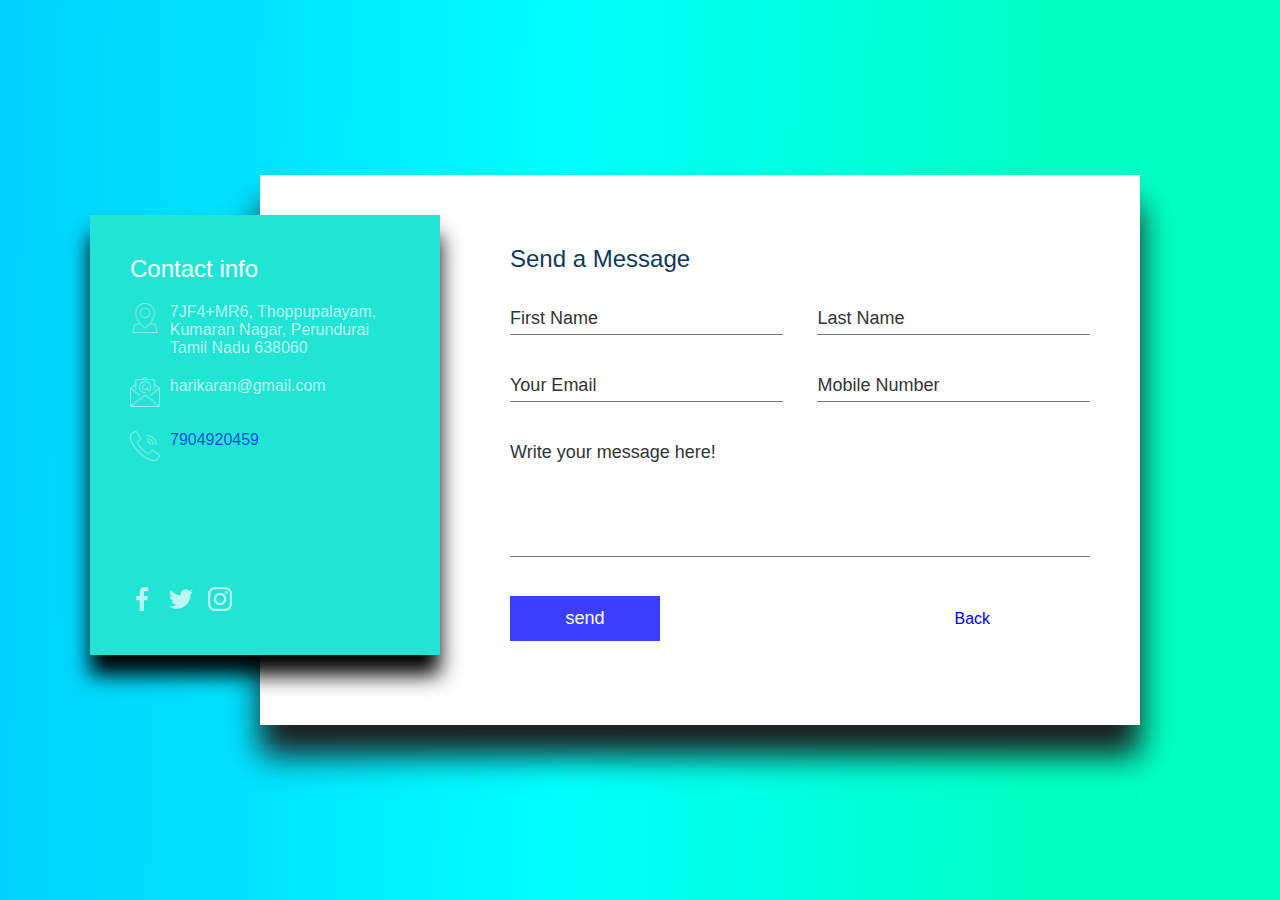
<file: contact.html>
<!DOCTYPE html>
<html lang="en">
<head>
  <meta charset="UTF-8">
  <meta http-equiv="X-UA-Compatible" content="IE=edge">
  <link rel="stylesheet" href="contact.css">
  <meta name="viewport" content="width=device-width, initial-scale=1.0">
  <link href="https://fonts.googleapis.com/css2?family=Poppins&display=swap" rel="stylesheet">
  <title>Contact</title>
</head>
<body>
  <section >
    <div class="container">
      <div class="contactinfo">
        <div>
           <h2>Contact info</h2>
          <ul class="info">
            <li>
              <span><a href="https://www.google.com/maps/search/11.275941,+77.607145" target="_blank"><img src="img/location.png"></a></span>
              <span>7JF4+MR6, Thoppupalayam, Kumaran Nagar, Perundurai<br> Tamil Nadu 638060</span>
            </li>
            <li>
              <span><img src="img/mail.png"></span>
              <span>harikaran@gmail.com</span>
            </li>
            <li>
              <span><img src="img/call.png"></i></span>
              <span class="call"><a href="tel:7904920459">7904920459</a></span>
            </li>
           </ul>
           </div>
          <ul class="sci">
            <li><a href="https://www.facebook.com/konguengineeringcollegeperundurai/" target="_blank"><img src="img/1.png"></a></li>
            <li><a href="https://twitter.com/konguofficial" target="_blank"><img src="img/2.png"></a></li>
            <li><a href="https://www.instagram.com/konguengineeringcollege" target="_blank"><img src="img/3.png"></a></li>
          </ul>
      </div>
      <div class="contactform">
        <h2>Send a Message</h2>
        <form >
          <div class="formbox">
            <div class="inputbox w50">
              <input type="text" name="" required>
              <span>First Name</span>
            </div>
            <div class="inputbox w50">
              <input type="text" name="" required>
              <span>Last Name</span>
            </div>
            <div class="inputbox w50" >
              <input type="text" name="" id="email" required>
              <span>Your Email</span>
            </div>
            <div class="inputbox w50">
              <input type="text" name="" required>
              <span>Mobile Number</span>
            </div>
            <div class="inputbox w100">
              <textarea type="text" name="" required></textarea>
              <span>Write your message here!</span>
            </div>
            <div class="inputbox w100">
              <input type="submit" value="send">
              <a href="index.html" class="back">Back</a>
            </div>
          </div>
        </form>
      </div>
    </div>
  </section>  
</body>
</html>
</file>
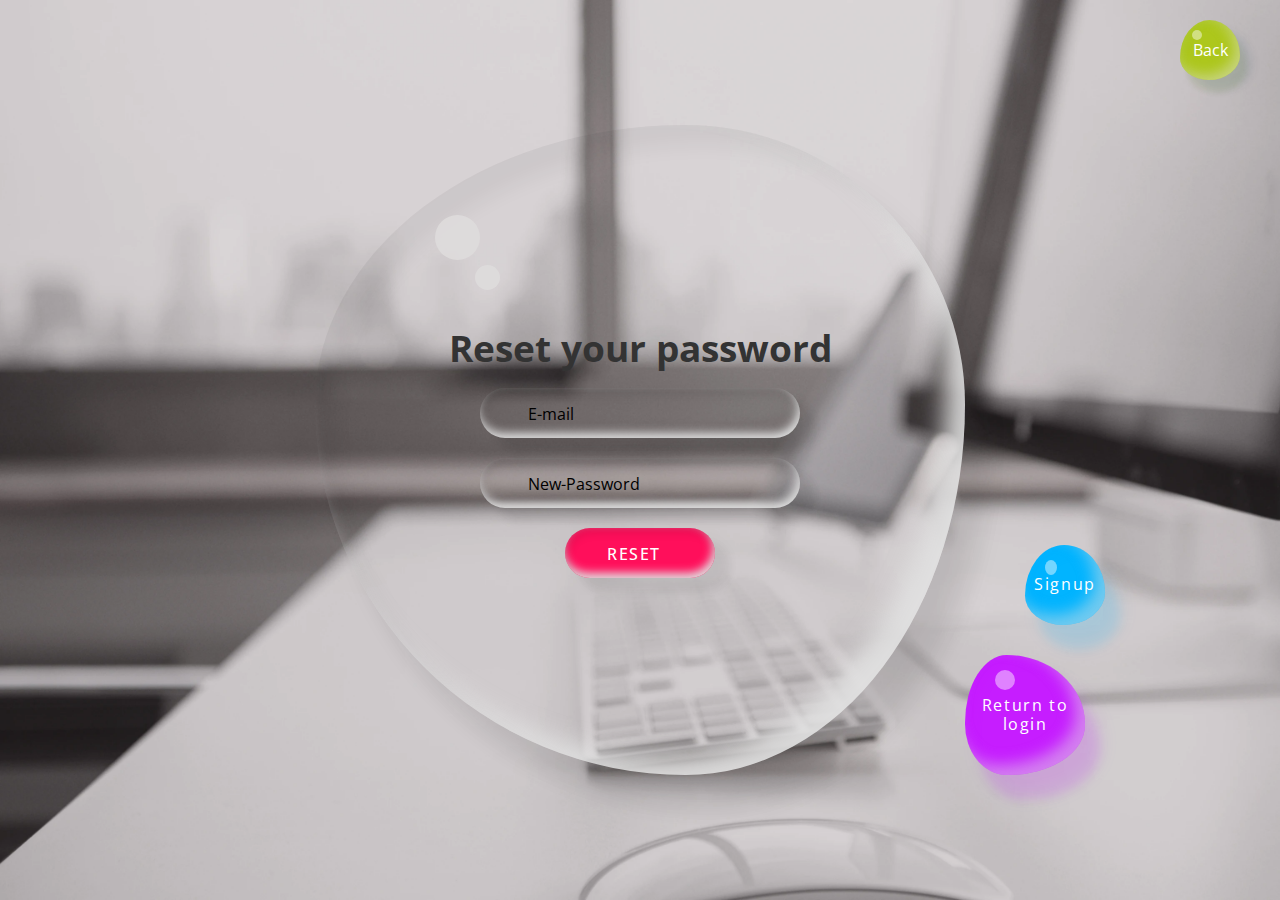
<file: forgot.html>
<!DOCTYPE html>
<html>
  <head>
  <meta charset="utf-8">
  <meta http-equiv="X-UA-Compatible" content="IE=edge">
  <link rel="preconnect" href="https://fonts.googleapis.com">
  <link rel="preconnect" href="https://fonts.gstatic.com" crossorigin>
  <link href="https://fonts.googleapis.com/css2?family=Open+Sans&display=swap" rel="stylesheet">
  <meta name="viewport" content="width=device-width, initial-scale=1">
    <link rel="stylesheet" type="text/css" href="forgot.css">
  </head>
  <body>
    <a href="index.html" class="back">Back</a>
    <div class="container">
      <div class="drop">
        <div class="content">
          <h2>Reset your password</h2>
          <form>
            <div class="inputBox" style="padding-left: 40px; padding-right: 40px;">
              <input type="text" name="nemail" placeholder="E-mail" required="">
            </div>
            <div class="inputBox" style="padding-left: 40px; padding-right: 40px;">
              <input type="password" name="npassword" placeholder="New-Password" required="">
            </div>
            <div class="inputBox">
              <input type="submit" value="Reset">
            </div>
          </form>
        </div>
      </div>
      <a href="login.html" class="btns">Return to login</a>
      <a href="signup.html" class="btns signup">Signup</a>
    </div>
  </body>
</file>
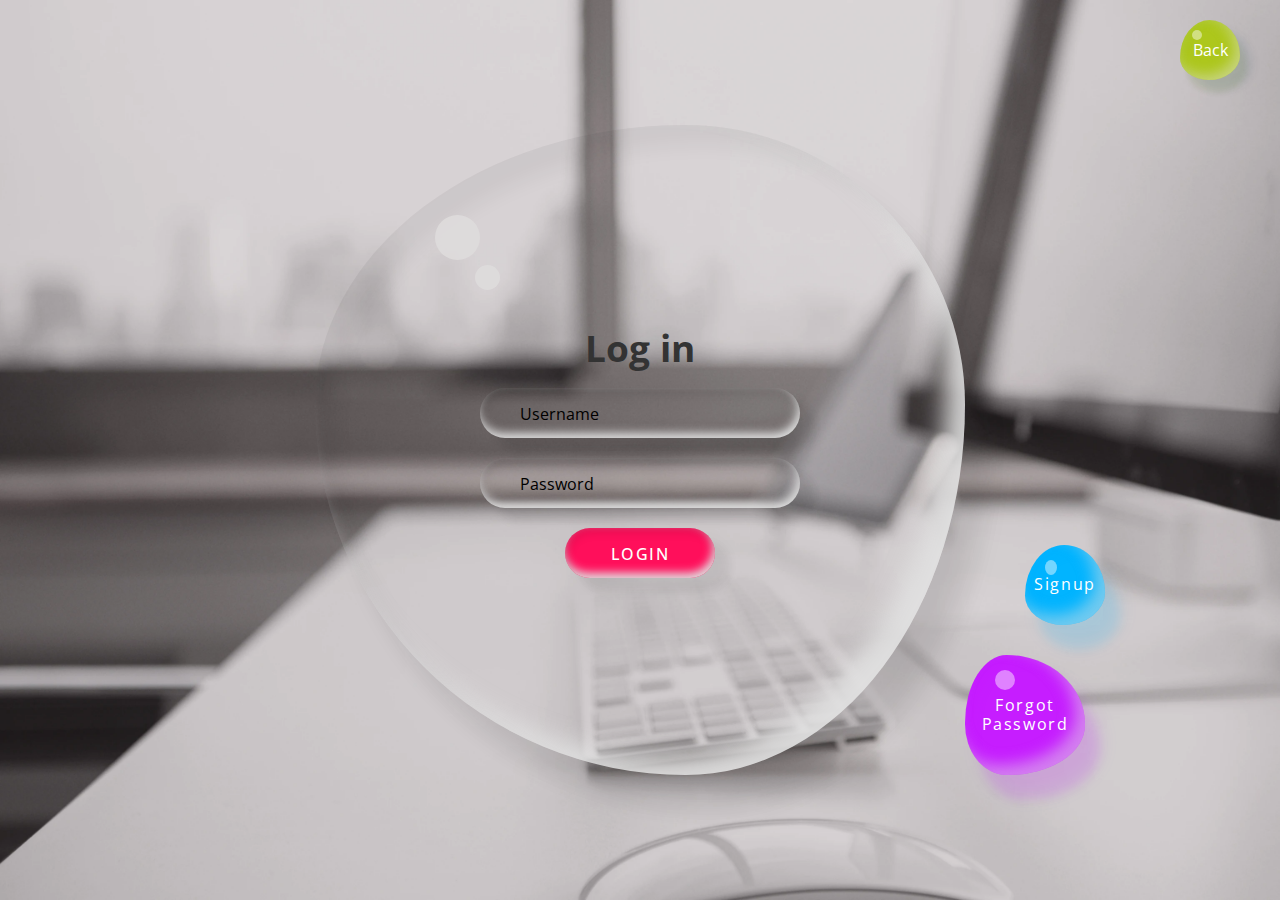
<file: login.html>
<!DOCTYPE html>
<html>
  <head>
  <meta charset="utf-8">
  <meta http-equiv="X-UA-Compatible" content="IE=edge">
  <link rel="preconnect" href="https://fonts.googleapis.com">
  <link rel="preconnect" href="https://fonts.gstatic.com" crossorigin>
  <link href="https://fonts.googleapis.com/css2?family=Open+Sans&display=swap" rel="stylesheet">
  <meta name="viewport" content="width=device-width, initial-scale=1">
    <link rel="stylesheet" type="text/css" href="login.css">
  </head>
  <body>
    <a href="index.html" class="back">Back</a>
    <div class="container">
      <div class="drop">
        <div class="content">
          <h2>Log in</h2>
          <form method="POST" action="logincheck.php" >
            <div class="inputBox" id="user">
              <input type="text" name="username" placeholder="Username" required="">
            </div>
            <div class="inputBox" id="user">
              <input type="password" name="password" placeholder="Password" required="">
            </div>
            <div class="inputBox">
              <input type="submit" value="login">
            </div>
          </form>
        </div>
      </div>
      <a href="forgot.html" class="btns">Forgot Password</a>
      <a href="signup.html" class="btns signup">Signup</a>
    </div>
  </body>
</file>
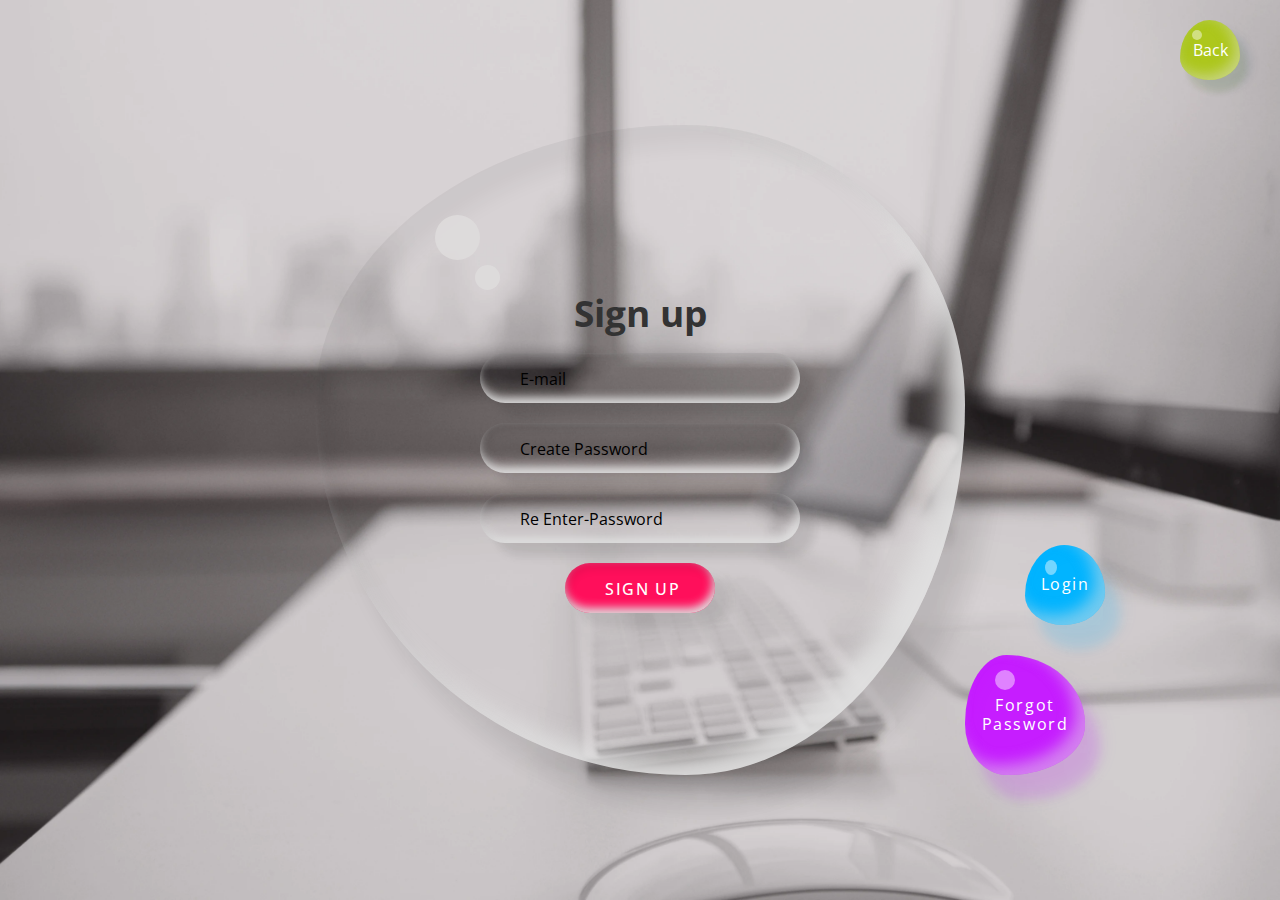
<file: signup.html>
<!DOCTYPE html>
<html>
  <head>
  <meta charset="utf-8">
  <meta http-equiv="X-UA-Compatible" content="IE=edge">
  <link rel="preconnect" href="https://fonts.googleapis.com">
  <link rel="preconnect" href="https://fonts.gstatic.com" crossorigin>
  <link href="https://fonts.googleapis.com/css2?family=Open+Sans&display=swap" rel="stylesheet">
  <meta name="viewport" content="width=device-width, initial-scale=1">
    <link rel="stylesheet" type="text/css" href="signup.css">
  </head>
  <body>
    <a href="index.html" class="back">Back</a>
    <div class="container">
      <div class="drop">
        <div class="content">
          <h2>Sign up</h2>
          <form>
            <div class="inputBox">
              <input type="text" name="email" placeholder="E-mail" required="">
            </div>
            <div class="inputBox">
              <input type="password" name="Password1" placeholder="Create Password" required="">
            </div>
            <div class="inputBox">
              <input type="password" name="Password2" placeholder="Re Enter-Password" required="">
            </div>
            <div class="inputBox">
              <input type="submit" value="sign up">
            </div>
          </form>
        </div>
      </div>
      <a href="forgot.html" class="btns">Forgot Password</a>
      <a href="login.html" class="btns signup">Login</a>
    </div>
  </body>
</file>
<file: contact.css>
*
{
  margin: 0;
  padding: 0;
  text-decoration: none;
  scroll-behavior: smooth;
  box-sizing: border-box;
}
.nav
{
  position: sticky;
  font-size: 1.1em;
  justify-content: space-between;
}

.main img
{
  width: 100%;
  position: relative;
  display: flex;
  justify-content: center;
  max-height: 700px;
}

.imgbox
{
  display: flex;
  position: relative;
  box-sizing: border-box;
  width: 55%;
  margin: 20px;
} 
section
{
  position: relative;
  display: flex;
  justify-content: center;
  font-family: sans-serif;
  align-items:center ;
  min-height: 100vh;
  /* ff 3.6+ */
  background:-moz-linear-gradient(91deg, rgba(0, 210, 255, 1) 0%, rgba(0, 226, 255, 1) 19%, rgba(0, 255, 255, 1) 44%, rgba(0, 255, 197, 1) 80%, rgba(0, 255, 197, 1) 98%); 

  /* safari 5.1+,chrome 10+ */
  background:-webkit-linear-gradient(91deg, rgba(0, 210, 255, 1) 0%, rgba(0, 226, 255, 1) 19%, rgba(0, 255, 255, 1) 44%, rgba(0, 255, 197, 1) 80%, rgba(0, 255, 197, 1) 98%);

  /* opera 11.10+ */
  background:-o-linear-gradient(91deg, rgba(0, 210, 255, 1) 0%, rgba(0, 226, 255, 1) 19%, rgba(0, 255, 255, 1) 44%, rgba(0, 255, 197, 1) 80%, rgba(0, 255, 197, 1) 98%);

  /* ie 6-9 */
  filter: progid:DXImageTransform.Microsoft.gradient( startColorstr='#00FFC5', endColorstr='#00D2FF', GradientType=0 );

  /* ie 10+ */
  background:-ms-linear-gradient(91deg, rgba(0, 210, 255, 1) 0%, rgba(0, 226, 255, 1) 19%, rgba(0, 255, 255, 1) 44%, rgba(0, 255, 197, 1) 80%, rgba(0, 255, 197, 1) 98%);

  /* global 94%+ browsers support */
  background:linear-gradient(91deg, rgba(0, 210, 255, 1) 0%, rgba(0, 226, 255, 1) 19%, rgba(0, 255, 255, 1) 44%, rgba(0, 255, 197, 1) 80%, rgba(0, 255, 197, 1) 98%);

}
section::before
{
  content:'';
  position: absolute;
  top: 0;
  left: 0;
  width: 50%;
  height: 100%;
}
section .container
{
  position: relative;
  min-width: 1100px;
  min-height: 550px;
  display: flex;
  z-index:1000;
}
section .container .contactinfo
{
  position: absolute;
  top: 40px;
  width: 350px;
  height: calc(100% - 20%);
  background: rgb(33, 228, 212);
  z-index: 1;
  padding: 40px;
  display: flex;
  flex-direction: column;
  justify-content: space-between;
  box-shadow: 0 20px 20px rgb(0, 0, 0.02);
}
section .container .contactinfo h2
{
  color: #fff;
  font-size: 24px;
  font-weight: 500;
}
section .container .contactinfo .info{
  position: relative;
  margin: 20px 0;
}
section .container .contactinfo .info li{
  position: relative;
  list-style: none;
  display: flex;
  margin: 20px 0;
  cursor: pointer;
  align-items: flex-start;
}
section .container .contactinfo .info li span:nth-child(1)
{
  width: 30px;
  min-width: 30px;
}
section .container .contactinfo .info li span:nth-child(1) img
{
  max-width: 100%;
  filter: invert(1);
  opacity: 0.5;
}
section .container .contactinfo .info li span:nth-child(2)
{
  color: #fff;
  margin-left: 10px;
  font-weight: 300;
  opacity: 0.7;
}
section .container .contactinfo .info li:hover span:nth-child(1) img,
section .container .contactinfo .info li:hover span:nth-child(2)
{
  opacity: 1;
}
section .container .contactinfo .sci
{
  position: relative;
  display: flex;
}

section .container .contactinfo .sci li
{
  list-style: none;
  margin-right: 15px;
}
section .container .contactinfo .sci li a
{
  text-decoration: none;
}
section .container .contactinfo .sci li a img
{
  filter: invert(1);
  opacity: 0.7;
}
section .container .contactinfo .sci li:hover a img
{
  opacity: 1;
}
section .container .contactform
{
  position: absolute;
  padding: 70px 50px;
  background: #fff;
  margin-left: 170px;
  padding-left: 250px;
  width: 80%;
  height: 100%;
  box-shadow: 0 30px 30px rgb(29, 28, 28);
}
section .container .contactform h2
{
  color: #0f3959;
  font-size: 24px;
  font-weight: 500;
}
section .container .contactform .formbox
{
  position: relative;
  display: flex;
  justify-content: space-between;
  flex-wrap: wrap;
  padding-top: 30px;
}
section .container .contactform .formbox .inputbox
{
  position: relative;
  margin: 0 0 35px 0;
}
section .container .contactform .formbox .inputbox.w50
{
  width: 47%;
}
section .container .contactform .formbox .inputbox.w100
{
  width: 100%;
}
section .container .contactform .formbox .inputbox input,
section .container .contactform .formbox .inputbox textarea
{
  width: 100% !important;
  padding: 5px 0;
  resize: none;
  font-size: 18px;
  font-weight: 300;
  color: #333;
  border: none;
  border-bottom: 1px solid #777;
  outline: none;
}
section .container .contactform .formbox .inputbox textarea{
 min-height: 120px;
}
section .container .contactform .formbox .inputbox span
{
  position: absolute;
  left: 0;
  padding: 5px 0;
  font-size: 18px;
  font-weight: 300;
  color: #333;
  transition: 0.3s;
  pointer-events: none;
}
section .container .contactform .formbox .inputbox input:valid ~ span,
section .container .contactform .formbox .inputbox input:focus ~ span,
section .container .contactform .formbox .inputbox textarea:focus ~ span,
section .container .contactform .formbox .inputbox textarea:valid ~ span
{
  transform:  translateY(-20px);
  font-size: 12px;
  font-weight: 400;
  letter-spacing: 1px;
  color: #ff568c;
}
section .container .contactform .formbox .inputbox input[type="submit"]
{
  position: relative;
  cursor: pointer;
  background: #3c3fff;
  color: #fff;
  border: none;
  max-width: 150px;
  padding: 12px;
}
section .container .contactform .formbox .inputbox input[type="submit"]:hover
{
  background: #00d9ff;
}
.back
{
  margin-left: 50%;
}
@media (min-width: 768px) and (max-width: 991px)  {
#exp a
{
  padding: 15px 25px;
  border-radius: 40px;
  font-size: 22px;
  letter-spacing: 0.8px;
}
section .container
{
  position: relative;
  min-width: 600px;
  min-height: 550px;
  display: flex;
  z-index:1000;
}
section .container .contactform
{
  position: absolute;
  padding: 70px 50px;
  background: #fff;
  margin-left: 120px;
  padding-left: 250px;
  width: 80%;
  height: 100%;
  box-shadow: 0 50px 50px rgb(0, 0, 0.05);
}
  
  img
  {
    display: flex;
    justify-content: center;
    overflow-x: hidden;
  }
  section .container .contactform .formbox .inputbox span
{
  font-size: 12px;
}
}
@media (max-width: 767px) 
{
  #exp a
  {
    padding: 13px 16px;
    border-radius: 40px;
    font-size: 18px;
    letter-spacing: 0.6px;
  }
  section .container
{
  position: relative;
  min-width: 100px;
  min-height: 550px;
  display: flex;
  flex-direction:row-reverse;
}
section .container .contactform {
  display:inline-table;
  padding: 70px 50px;
  background: #fff;
  margin-left: 10px;
  width: 80%;
  height: 100%;
  box-shadow: none;
}
section .container .contactinfo {
  position:relative;
  top: 40px;
  width: 84%;
  height: calc(100% - 20%);
  background: rgb(33, 228, 212);
  margin-left: 10px;
  z-index: 1;
  padding: 40px;
  display: flex;
  flex-direction: column;
  justify-content: space-between;
  box-shadow: none;
}
section .container
{
  display: table-column;
}



  .main
  {
    display: flex;
    justify-content: center;
    overflow-x: hidden;
  }
}
@media (min-width: 1200px) and (max-width: 1550px)
{
}
@media (min-width: 1101px) and (max-width: 1200px)
{
  section .container
{
  position: relative;
  min-width: 1000px;
  min-height: 550px;
  display: flex;
  z-index:1000;
}

}


/**************desktop version*********************/
@media (min-width: 992px) and (max-width: 1100px)
{
  section .container
{
  position: relative;
  min-width: 900px;
  min-height: 550px;
  display: flex;
  z-index:1000;
}
}
</file>
<file: forgot.css>
*
{
  margin: 0;
  padding: 0;
  font-family: 'Open Sans', sans-serif;
  box-sizing: border-box;
}
body
{
  background: url("img/login.webp");
  background-size: cover;
  display: flex;
  justify-content: center;
  align-items: center;
  min-height: 100vh;
}
.container
{
  position: relative;
  display: flex;
  justify-content: center;
  align-items: center;
}
::-webkit-input-placeholder
{
  color: #000;
}
.container .drop
{
  position: relative;
  width: 650px;
  height: 650px;
  box-shadow: inset 20px 20px 20px rgba(0, 0, 0,0.05),
  25px 35px 20px rgba(0,0,0,0.05),
  25px 30px 30px rgba(0,0,0,0.05),
  inset -20px -20px 25px rgba(225,225,225,0.9);
  overflow: drop;
  display: flex;
  justify-content: center;
  align-items: center;
  border-radius: 57% 43% 43% 57% / 43% 43% 57% 57%;
}
.container .drop:hover
{
  transition: 0.5s;
  border-radius: 50%;
}
.container .drop::before
{
  content: '';
  position: absolute;
  top: 90px;
  left: 120px;
  width: 45px;
  height: 45px;
  background: #dedcdc;
  border-radius: 50%;
  opacity: 0.9;
}
.container .drop::after
{
  content: '';
  position: absolute;
  top: 140px;
  left: 160px;
  width: 25px;
  height: 25px;
  background: #dedcdc;
  border-radius: 50%;
  opacity: 0.9;
}
.container .drop .content
{
  position: relative;
  display: flex;
  justify-content: center;
  align-items: center;
  flex-direction: column;
  text-align: center;
  padding: 40px;
  gap: 15px;
}
.container .drop .content h2
{
  position: relative;
  color: #333;
  font-size: 2.3em;
}
.container .drop .content form
{
  display: flex;
  flex-direction: column;
  gap: 20px;
  justify-content: center;
  align-items: center;
}
.container .drop .content form .inputBox
{
  position: relative;
  height: 50px;
  width: 320px;
  box-shadow: inset 2px 5px 10px rgba(0, 0, 0,0.1),
  inset -2px -5px 10px rgba(225,225,225,1),
  15px 15px 10px rgba(0,0,0,0.05),
  15px 10px 10px rgba(0,0,0,0.05);
  border-radius: 25px;
}
.container .drop .content form .inputBox input
{
  border:none;
  outline: none;
  padding-top: 15px;
  padding-right: 20px;
  padding-left: 8px;
  background: transparent;
  width: 100%;
  font-size: 1em;
}
.container .drop .content form .inputBox input[type="submit"]
{
  text-transform: uppercase;
  color: #fff;
  font-size: 1em;
  cursor: pointer;
  letter-spacing: 0.1em;
  font-weight: 500;
}
.container .drop .content form .inputBox:last-child
{
  background: #ff0f5b;
  width: 150px;
  box-shadow: inset 2px 5px 10px rgba(0, 0, 0,0.1),
  inset -2px -5px 10px rgba(225,225,225,1),
  15px 15px 10px rgba(0,0,0,0.05),
  15px 10px 15px rgba(0,0,0,0.025);
  transition: 0.5s;
}
.container .drop .content form .inputBox:last-child:hover
{
  width: 180px;
  transition: 0.5s;
}
.back
{
  top: 20px;
  right: 40px;
  display: flex;
  color: #fff;
  text-decoration: none;
  animation: none;
  position: absolute;
  align-items: center;
  justify-content: center;
  width: 60px;
  height: 60px;
  border-radius: 49% 51% 52% 48% / 63% 59% 41% 37%;
  background: #adc71c;
  box-shadow: inset 5px 5px 5px rgba(134, 193, 62, 0.05),
  7px 13px 5px rgba(102, 137, 30, 0.1),
  12px 10px 10px rgba(6, 58, 80, 0.1),
  inset -5px -5px 13px rgba(225,225,225,0.5);
}
.back::before
{
  content: '';
  position: absolute;
  top: 10px;
  left: 12px;
  width: 10px;
  height: 10px;
  border-radius: 50%;
  background: #fff;
  opacity: 0.45;
}
.back:hover
{
  transition: 0.2s;
  border-radius: 50%;
}
.btns
{
  position: absolute;
  right: -120px;
  bottom: 0;
  width: 120px;
  height: 120px;
  background: #c61dff;
  display: flex;
  justify-content: center;
  align-items: center;
  cursor: pointer;
  text-decoration: none;
  color: #fff;
  line-height: 1.2em;
  letter-spacing: 0.1em;
  text-align: center;
  box-shadow: inset 10px 10px 10px rgba(190, 1, 254,0.05),
  15px 25px 10px rgba(190, 1, 254,0.1),
  15px 20px 20px rgba(190, 1, 254,0.1),
  inset -10px -10px 15px rgba(225,225,225,0.5);
  border-radius: 35% 66% 65% 35% / 57% 58% 42% 43%;
}
.btns:hover
{
  transition: 0.25s;
  border-radius: 50%;
}
.btns::before
{
  content: '';
  position: absolute;
  top: 15px;
  left: 30px;
  width: 20px;
  height: 20px;
  border-radius: 50%;
  background: #fff;
  opacity: 0.45;
}
.btns.signup
{
  bottom: 150px;
  right: -140px;
  width: 80px;
  height: 80px;
  border-radius: 49% 51% 52% 48% / 63% 59% 41% 37%;
  background: #01b4ff;
  box-shadow: inset 10px 10px 10px rgba(1, 180, 255,0.05),
  15px 25px 10px rgba(1, 180, 255,0.1),
  15px 20px 20px rgba(1, 180, 255,0.1),
  inset -10px -10px 15px rgba(225,225,225,0.5);
}
.btns.signup::before
{
  left: 20px;
  width: 12px;
  height: 15px;
}
.btns:hover
{
  transition: 0.2s;
  border-radius: 50%;
}
/*********tablet version**********/
@media (min-width: 768px) and (max-width: 991px) 
{
.container
{
  position: relative;
  display: flex;
  justify-content: center;
  align-items: center;
}
.container .drop::before
{
  content: '';
  position: absolute;
  top: 70px;
  left: 85px;
  width: 35px;
  height: 35px;
  background: #dedcdc;
  border-radius: 50%;
  opacity: 0.9;
}
.container .drop::after
{
  content: '';
  position: absolute;
  top: 110px;
  left: 130px;
  width: 15px;
  height: 15px;
  background: #dedcdc;
  border-radius: 50%;
  opacity: 0.9;
}
.container .drop .content form .inputBox
{
  position: relative;
  height: 50px;
  width: 280px;
  box-shadow: inset 2px 5px 10px rgba(0, 0, 0,0.1),
  inset -2px -5px 10px rgba(225,225,225,1),
  15px 15px 10px rgba(0,0,0,0.05),
  15px 10px 10px rgba(0,0,0,0.05);
  border-radius: 25px;
}
.container .drop
{
  position: relative;
  width: 500px;
  height: 500px;
  box-shadow: inset 20px 20px 20px rgba(0, 0, 0,0.05),
  25px 35px 20px rgba(0,0,0,0.05),
  25px 30px 30px rgba(0,0,0,0.05),
  inset -20px -20px 25px rgba(225,225,225,0.9);
}
}
/***************mobile version******************/
@media (max-width: 767px)
{
.container
{
  position: relative;
  display: flex;
  justify-content: center;
  align-items: center;
}
.container .drop
{
  position: relative;
  width: 350px;
  height: 350px;
  box-shadow: inset 20px 20px 20px rgba(0, 0, 0,0.05),
  25px 35px 20px rgba(0,0,0,0.05),
  25px 30px 30px rgba(0,0,0,0.05),
  inset -20px -20px 25px rgba(225,225,225,0.9);
}
.container .drop::before
{
  content: '';
  position: absolute;
  top: 40px;
  left: 75px;
  width: 35px;
  height: 35px;
  background: #dedcdc;
  border-radius: 50%;
  opacity: 0.9;
}
.container .drop::after
{
  content: '';
  position: absolute;
  top: 80px;
  left: 100px;
  width: 15px;
  height: 15px;
  background: #dedcdc;
  border-radius: 50%;
  opacity: 0.9;
}
.container .drop .content h2
{
  position: relative;
  color: #333;
  font-size: 2em;
}
.container .drop .content form
{
  gap: 10px;
}
.container .drop .content form .inputBox
{
  position: relative;
  height: 50px;
  width: 230px;
  box-shadow: inset 2px 5px 10px rgba(0, 0, 0,0.1),
  inset -2px -5px 10px rgba(225,225,225,1),
  15px 15px 10px rgba(0,0,0,0.05),
  15px 10px 10px rgba(0,0,0,0.05);
  border-radius: 25px;
}
.container .drop .content form .inputBox input[type="submit"]
{
  text-transform: uppercase;
  color: #fff;
  font-size: 0.9em;
  cursor: pointer;
  letter-spacing: 0;
  font-weight: 500;
}
.container .drop .content form .inputBox:last-child
{
  width: 120px;
}
.container .drop .content form .inputBox:last-child:hover
{
  width: 150px;
  transition: 0.5s;
}
.btns
{
  position: absolute;
  right: -70px;
  bottom: 0;
  width: 120px;
  height: 120px;
}
.btns.signup
{
  bottom: 150px;
  right: -70px;
  width: 80px;
  height: 80px;
}
}
</file>
<file: login.css>
*
{
  margin: 0;
  padding: 0;
  font-family: 'Open Sans', sans-serif;
  box-sizing: border-box;
}
body
{
  background: url("img/login.webp");
  background-size: cover;
  display: flex;
  justify-content: center;
  align-items: center;
  min-height: 100vh;
}
.container
{
  position: relative;
  display: flex;
  justify-content: center;
  align-items: center;
}
.container .drop
{
  position: relative;
  width: 650px;
  height: 650px;
  color: #fff;
  box-shadow: inset 20px 20px 20px rgba(0, 0, 0,0.05),
  25px 35px 20px rgba(0,0,0,0.05),
  25px 30px 30px rgba(0,0,0,0.05),
  inset -20px -20px 25px rgba(225,225,225,0.9);
  overflow: drop;
  display: flex;
  justify-content: center;
  align-items: center;
  border-radius: 57% 43% 43% 57% / 43% 43% 57% 57%;
}
.container .drop:hover
{
  transition: 0.5s;
  border-radius: 50%;
}
.container .drop::before
{
  content: '';
  position: absolute;
  top: 90px;
  left: 120px;
  width: 45px;
  height: 45px;
  background: #dedcdc;
  border-radius: 50%;
  opacity: 0.9;
}
.container .drop::after
{
  content: '';
  position: absolute;
  top: 140px;
  left: 160px;
  width: 25px;
  height: 25px;
  background: #dedcdc;
  border-radius: 50%;
  opacity: 0.9;
}
.container .drop .content
{
  position: relative;
  display: flex;
  justify-content: center;
  align-items: center;
  flex-direction: column;
  text-align: center;
  padding: 40px;
  gap: 15px;
}
.container .drop .content h2
{
  position: relative;
  color: #333;
  font-size: 2.3em;
}
.container .drop .content form
{
  display: flex;
  flex-direction: column;
  gap: 20px;
  justify-content: center;
  align-items: center;
}
.container .drop .content form .inputBox
{
  position: relative;
  height: 50px;
  width: 320px;
  box-shadow: inset 2px 5px 10px rgba(0, 0, 0,0.1),
  inset -2px -5px 10px rgba(225,225,225,1),
  15px 15px 10px rgba(0,0,0,0.05),
  15px 10px 10px rgba(0,0,0,0.05);
  border-radius: 25px;
}
.container .drop .content form .inputBox input
{
  border:none;
  position: relative;
  outline: none;
  padding-top: 15px;
  padding-right: 40px;
  padding-left: 40px;
  background: transparent;
  width: 100%;
  font-size: 1em;
}
::-webkit-input-placeholder
{
  color: #000;
}
.container .drop .content form .inputBox input[type="submit"]
{
  text-transform: uppercase;
  color: #fff;
  font-size: 1em;
  cursor: pointer;
  letter-spacing: 0.1em;
  font-weight: 500;
}
.container .drop .content form .inputBox:last-child
{
  background: #ff0f5b;
  width: 150px;
  box-shadow: inset 2px 5px 10px rgba(0, 0, 0,0.1),
  inset -2px -5px 10px rgba(225,225,225,1),
  15px 15px 10px rgba(0,0,0,0.05),
  15px 10px 15px rgba(0,0,0,0.025);
  transition: 0.5s;
}
.container .drop .content form .inputBox:last-child:hover
{
  width: 180px;
  transition: 0.5s;
}

.back
{
  top: 20px;
  right: 40px;
  display: flex;
  color: #fff;
  animation: none;
  text-decoration: none;
  position: absolute;
  align-items: center;
  justify-content: center;
  width: 60px;
  height: 60px;
  border-radius: 49% 51% 52% 48% / 63% 59% 41% 37%;
  background: #adc71c;
  box-shadow: inset 5px 5px 5px rgba(134, 193, 62, 0.05),
  7px 13px 5px rgba(102, 137, 30, 0.1),
  12px 10px 10px rgba(6, 58, 80, 0.1),
  inset -5px -5px 13px rgba(225,225,225,0.5);
}
.back::before
{
  content: '';
  position: absolute;
  top: 10px;
  left: 12px;
  width: 10px;
  height: 10px;
  border-radius: 50%;
  background: #fff;
  opacity: 0.45;
}
.back:hover
{
  transition: 0.2s;
  border-radius: 50%;
}
.btns
{
  position: absolute;
  right: -120px;
  bottom: 0;
  width: 120px;
  height: 120px;
  background: #c61dff;
  display: flex;
  justify-content: center;
  align-items: center;
  cursor: pointer;
  text-decoration: none;
  color: #fff;
  line-height: 1.2em;
  letter-spacing: 0.1em;
  text-align: center;
  box-shadow: inset 10px 10px 10px rgba(190, 1, 254,0.05),
  15px 25px 10px rgba(190, 1, 254,0.1),
  15px 20px 20px rgba(190, 1, 254,0.1),
  inset -10px -10px 15px rgba(225,225,225,0.5);
  border-radius: 35% 66% 65% 35% / 57% 58% 42% 43%;
}
.btns:hover
{
  transition: 0.25s;
  border-radius: 50%;
}
.btns::before
{
  content: '';
  position: absolute;
  top: 15px;
  left: 30px;
  width: 20px;
  height: 20px;
  border-radius: 50%;
  background: #fff;
  opacity: 0.45;
}
.btns.signup
{
  bottom: 150px;
  right: -140px;
  width: 80px;
  height: 80px;
  border-radius: 49% 51% 52% 48% / 63% 59% 41% 37%;
  background: #01b4ff;
  box-shadow: inset 10px 10px 10px rgba(1, 180, 255,0.05),
  15px 25px 10px rgba(1, 180, 255,0.1),
  15px 20px 20px rgba(1, 180, 255,0.1),
  inset -10px -10px 15px rgba(225,225,225,0.5);
}
.btns.signup::before
{
  left: 20px;
  width: 12px;
  height: 15px;
}
.btns:hover
{
  transition: 0.2s;
  border-radius: 50%;
}
/*********tablet version**********/
@media (min-width: 768px) and (max-width: 991px) 
{
.container
{
  position: relative;
  display: flex;
  justify-content: center;
  align-items: center;
}
.container .drop::before
{
  content: '';
  position: absolute;
  top: 70px;
  left: 85px;
  width: 35px;
  height: 35px;
  background: #dedcdc;
  border-radius: 50%;
  opacity: 0.9;
}
.container .drop::after
{
  content: '';
  position: absolute;
  top: 110px;
  left: 130px;
  width: 15px;
  height: 15px;
  background: #dedcdc;
  border-radius: 50%;
  opacity: 0.9;
}
.container .drop .content form .inputBox
{
  position: relative;
  height: 50px;
  width: 280px;
  box-shadow: inset 2px 5px 10px rgba(0, 0, 0,0.1),
  inset -2px -5px 10px rgba(225,225,225,1),
  15px 15px 10px rgba(0,0,0,0.05),
  15px 10px 10px rgba(0,0,0,0.05);
  border-radius: 25px;
}
.container .drop
{
  position: relative;
  width: 500px;
  height: 500px;
  box-shadow: inset 20px 20px 20px rgba(0, 0, 0,0.05),
  25px 35px 20px rgba(0,0,0,0.05),
  25px 30px 30px rgba(0,0,0,0.05),
  inset -20px -20px 25px rgba(225,225,225,0.9);
}
}
/***************mobile version******************/
@media (max-width: 767px)
{
.container
{
  position: relative;
  display: flex;
  justify-content: center;
  align-items: center;
}
.container .drop
{
  position: relative;
  width: 350px;
  height: 350px;
  box-shadow: inset 20px 20px 20px rgba(0, 0, 0,0.05),
  25px 35px 20px rgba(0,0,0,0.05),
  25px 30px 30px rgba(0,0,0,0.05),
  inset -20px -20px 25px rgba(225,225,225,0.9);
}
.container .drop::before
{
  content: '';
  position: absolute;
  top: 40px;
  left: 75px;
  width: 35px;
  height: 35px;
  background: #dedcdc;
  border-radius: 50%;
  opacity: 0.9;
}
.container .drop::after
{
  content: '';
  position: absolute;
  top: 80px;
  left: 100px;
  width: 15px;
  height: 15px;
  background: #dedcdc;
  border-radius: 50%;
  opacity: 0.9;
}
.container .drop .content h2
{
  position: relative;
  color: #333;
  font-size: 2em;
}
.container .drop .content form
{
  gap: 10px;
}
.container .drop .content form .inputBox
{
  position: relative;
  height: 50px;
  width: 230px;
  box-shadow: inset 2px 5px 10px rgba(0, 0, 0,0.1),
  inset -2px -5px 10px rgba(225,225,225,1),
  15px 15px 10px rgba(0,0,0,0.05),
  15px 10px 10px rgba(0,0,0,0.05);
  border-radius: 25px;
}
.container .drop .content form .inputBox input[type="submit"]
{
  text-transform: uppercase;
  color: #fff;
  font-size: 0.9em;
  cursor: pointer;
  letter-spacing: 0;
  font-weight: 500;
}
.container .drop .content form .inputBox:last-child
{
  width: 120px;
}
.container .drop .content form .inputBox:last-child:hover
{
  width: 150px;
  transition: 0.5s;
}
.btns
{
  position: absolute;
  right: -70px;
  bottom: 0;
  width: 120px;
  height: 120px;
}
.btns.signup
{
  bottom: 150px;
  right: -70px;
  width: 80px;
  height: 80px;
}
}
</file>
<file: signup.css>
*
{
  margin: 0;
  padding: 0;
  font-family: 'Open Sans', sans-serif;
  box-sizing: border-box;
}
body
{
  background: url("img/login.webp");
  background-size: cover;
  display: flex;
  justify-content: center;
  align-items: center;
  min-height: 100vh;
}
.container
{
  position: relative;
  display: flex;
  justify-content: center;
  align-items: center;
}
::-webkit-input-placeholder
{
  color: #000;
}
.container .drop
{
  position: relative;
  width: 650px;
  height: 650px;
  box-shadow: inset 20px 20px 20px rgba(0, 0, 0,0.05),
  25px 35px 20px rgba(0,0,0,0.05),
  25px 30px 30px rgba(0,0,0,0.05),
  inset -20px -20px 25px rgba(225,225,225,0.9);
  overflow: drop;
  display: flex;
  justify-content: center;
  align-items: center;
  border-radius: 57% 43% 43% 57% / 43% 43% 57% 57%;
}
.container .drop:hover
{
  transition: 0.5s;
  border-radius: 50%;
}
.container .drop::before
{
  content: '';
  position: absolute;
  top: 90px;
  left: 120px;
  width: 45px;
  height: 45px;
  background: #dedcdc;
  border-radius: 50%;
  opacity: 0.9;
}
.container .drop::after
{
  content: '';
  position: absolute;
  top: 140px;
  left: 160px;
  width: 25px;
  height: 25px;
  background: #dedcdc;
  border-radius: 50%;
  opacity: 0.9;
}
.container .drop .content
{
  position: relative;
  display: flex;
  justify-content: center;
  align-items: center;
  flex-direction: column;
  text-align: center;
  padding: 40px;
  gap: 15px;
}
.container .drop .content h2
{
  position: relative;
  color: #333;
  font-size: 2.3em;
}
.container .drop .content form
{
  display: flex;
  flex-direction: column;
  gap: 20px;
  justify-content: center;
  align-items: center;
}
.container .drop .content form .inputBox
{
  position: relative;
  height: 50px;
  width: 320px;
  box-shadow: inset 2px 5px 10px rgba(0, 0, 0,0.1),
  inset -2px -5px 10px rgba(225,225,225,1),
  15px 15px 10px rgba(0,0,0,0.05),
  15px 10px 10px rgba(0,0,0,0.05);
  border-radius: 25px;
}
.container .drop .content form .inputBox input
{
  border:none;
  outline: none;
  padding-top: 15px;
  padding-right: 40px;
  padding-left: 40px;
  background: transparent;
  width: 100%;
  font-size: 1em;
}
.container .drop .content form .inputBox input[type="submit"]
{
  text-transform: uppercase;
  color: #fff;
  font-size: 1em;
  cursor: pointer;
  letter-spacing: 0.1em;
  font-weight: 500;
}
.container .drop .content form .inputBox:last-child
{
  background: #ff0f5b;
  width: 150px;
  box-shadow: inset 2px 5px 10px rgba(0, 0, 0,0.1),
  inset -2px -5px 10px rgba(225,225,225,1),
  15px 15px 10px rgba(0,0,0,0.05),
  15px 10px 15px rgba(0,0,0,0.025);
  transition: 0.5s;
}
.container .drop .content form .inputBox:last-child:hover
{
  width: 180px;
  transition: 0.5s;
}
.back
{
  top: 20px;
  right: 40px;
  display: flex;
  color: #fff;
  text-decoration: none;
  animation: none;
  animation: none;
  position: absolute;
  align-items: center;
  justify-content: center;
  width: 60px;
  height: 60px;
  border-radius: 49% 51% 52% 48% / 63% 59% 41% 37%;
  background: #adc71c;
  box-shadow: inset 5px 5px 5px rgba(134, 193, 62, 0.05),
  7px 13px 5px rgba(102, 137, 30, 0.1),
  12px 10px 10px rgba(6, 58, 80, 0.1),
  inset -5px -5px 13px rgba(225,225,225,0.5);
}
.back::before
{
  content: '';
  position: absolute;
  top: 10px;
  left: 12px;
  width: 10px;
  height: 10px;
  border-radius: 50%;
  background: #fff;
  opacity: 0.45;
}
.back:hover
{
  transition: 0.2s;
  border-radius: 50%;
}
.btns
{
  position: absolute;
  right: -120px;
  bottom: 0;
  width: 120px;
  height: 120px;
  background: #c61dff;
  display: flex;
  justify-content: center;
  align-items: center;
  cursor: pointer;
  text-decoration: none;
  color: #fff;
  line-height: 1.2em;
  letter-spacing: 0.1em;
  text-align: center;
  box-shadow: inset 10px 10px 10px rgba(190, 1, 254,0.05),
  15px 25px 10px rgba(190, 1, 254,0.1),
  15px 20px 20px rgba(190, 1, 254,0.1),
  inset -10px -10px 15px rgba(225,225,225,0.5);
  border-radius: 35% 66% 65% 35% / 57% 58% 42% 43%;
}
.btns:hover
{
  transition: 0.25s;
  border-radius: 50%;
}
.btns::before
{
  content: '';
  position: absolute;
  top: 15px;
  left: 30px;
  width: 20px;
  height: 20px;
  border-radius: 50%;
  background: #fff;
  opacity: 0.45;
}
.btns.signup
{
  bottom: 150px;
  right: -140px;
  width: 80px;
  height: 80px;
  border-radius: 49% 51% 52% 48% / 63% 59% 41% 37%;
  background: #01b4ff;
  box-shadow: inset 10px 10px 10px rgba(1, 180, 255,0.05),
  15px 25px 10px rgba(1, 180, 255,0.1),
  15px 20px 20px rgba(1, 180, 255,0.1),
  inset -10px -10px 15px rgba(225,225,225,0.5);
}
.btns.signup::before
{
  left: 20px;
  width: 12px;
  height: 15px;
}
.btns:hover
{
  transition: 0.2s;
  border-radius: 50%;
}


@media (min-width: 768px) and (max-width: 991px)
{
.container
{
  position: relative;
  display: flex;
  justify-content: center;
  align-items: center;
}
.container .drop
{
  position: relative;
  width: 450px;
  height: 450px;
  box-shadow: inset 20px 20px 20px rgba(0, 0, 0,0.05),
  25px 35px 20px rgba(0,0,0,0.05),
  25px 30px 30px rgba(0,0,0,0.05),
  inset -20px -20px 25px rgba(225,225,225,0.9);
}
}
@media (max-width: 767px)
{
.container
{
  position: relative;
  display: flex;
  justify-content: center;
  align-items: center;
}
.container .drop
{
  position: relative;
  width: 350px;
  height: 350px;
  box-shadow: inset 20px 20px 20px rgba(0, 0, 0,0.05),
  25px 35px 20px rgba(0,0,0,0.05),
  25px 30px 30px rgba(0,0,0,0.05),
  inset -20px -20px 25px rgba(225,225,225,0.9);
}
}
/*********tablet version**********/
@media (min-width: 768px) and (max-width: 991px) 
{
.container
{
  position: relative;
  display: flex;
  justify-content: center;
  align-items: center;
}
.container .drop::before
{
  content: '';
  position: absolute;
  top: 70px;
  left: 85px;
  width: 35px;
  height: 35px;
  background: #dedcdc;
  border-radius: 50%;
  opacity: 0.9;
}
.container .drop::after
{
  content: '';
  position: absolute;
  top: 110px;
  left: 130px;
  width: 15px;
  height: 15px;
  background: #dedcdc;
  border-radius: 50%;
  opacity: 0.9;
}
.container .drop .content form .inputBox
{
  position: relative;
  height: 50px;
  width: 280px;
  box-shadow: inset 2px 5px 10px rgba(0, 0, 0,0.1),
  inset -2px -5px 10px rgba(225,225,225,1),
  15px 15px 10px rgba(0,0,0,0.05),
  15px 10px 10px rgba(0,0,0,0.05);
  border-radius: 25px;
}
.container .drop
{
  position: relative;
  width: 500px;
  height: 500px;
  box-shadow: inset 20px 20px 20px rgba(0, 0, 0,0.05),
  25px 35px 20px rgba(0,0,0,0.05),
  25px 30px 30px rgba(0,0,0,0.05),
  inset -20px -20px 25px rgba(225,225,225,0.9);
}
}
/***************mobile version******************/
@media (max-width: 767px)
{
.container
{
  position: relative;
  display: flex;
  justify-content: center;
  align-items: center;
}
.container .drop
{
  position: relative;
  width: 350px;
  height: 350px;
  box-shadow: inset 20px 20px 20px rgba(0, 0, 0,0.05),
  25px 35px 20px rgba(0,0,0,0.05),
  25px 30px 30px rgba(0,0,0,0.05),
  inset -20px -20px 25px rgba(225,225,225,0.9);
}
.container .drop::before
{
  content: '';
  position: absolute;
  top: 40px;
  left: 75px;
  width: 35px;
  height: 35px;
  background: #dedcdc;
  border-radius: 50%;
  opacity: 0.9;
}
.container .drop::after
{
  content: '';
  position: absolute;
  top: 80px;
  left: 100px;
  width: 15px;
  height: 15px;
  background: #dedcdc;
  border-radius: 50%;
  opacity: 0.9;
}
.container .drop .content h2
{
  position: relative;
  color: #333;
  font-size: 2em;
}
.container .drop .content form
{
  gap: 10px;
}
.container .drop .content form .inputBox
{
  position: relative;
  height: 50px;
  width: 230px;
  box-shadow: inset 2px 5px 10px rgba(0, 0, 0,0.1),
  inset -2px -5px 10px rgba(225,225,225,1),
  15px 15px 10px rgba(0,0,0,0.05),
  15px 10px 10px rgba(0,0,0,0.05);
  border-radius: 25px;
}
.container .drop .content form .inputBox input[type="submit"]
{
  text-transform: uppercase;
  color: #fff;
  font-size: 0.9em;
  cursor: pointer;
  letter-spacing: 0;
  font-weight: 500;
}
.container .drop .content form .inputBox:last-child
{
  width: 120px;
}
.container .drop .content form .inputBox:last-child:hover
{
  width: 150px;
  transition: 0.5s;
}
.btns
{
  position: absolute;
  right: -70px;
  bottom: 0;
  width: 120px;
  height: 120px;
}
.btns.signup
{
  bottom: 150px;
  right: -70px;
  width: 80px;
  height: 80px;
}
}
</file>
